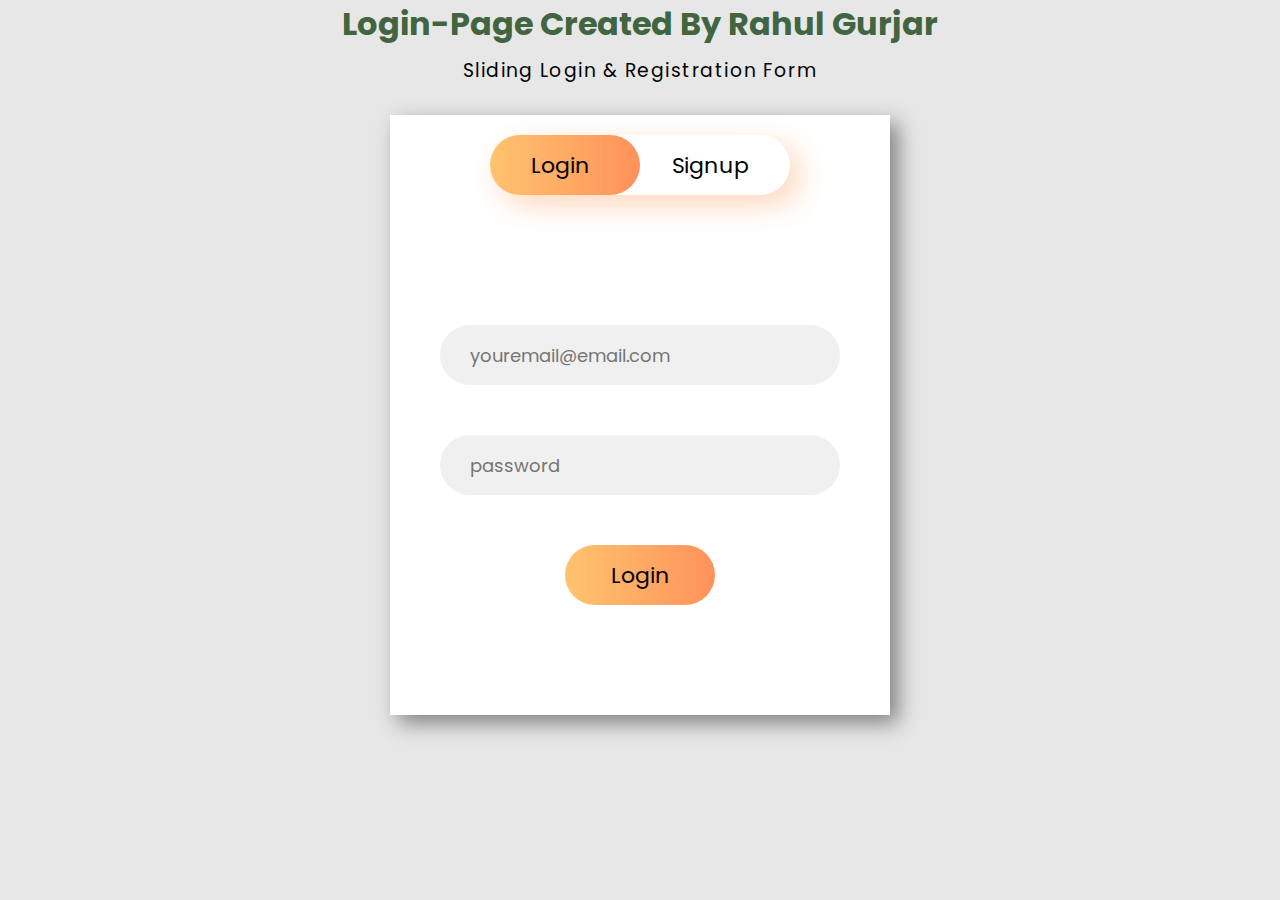
<file: Task 3 login page/index.html>
<!DOCTYPE html>
<html lang="en">

<head>
    <meta charset="UTF-8">
    <meta name="viewport" content="width=device-width,
						initial-scale=1.0">
    <title>Login page</title>
    <link rel="stylesheet" href="style.css">
</head>

<body>
    <header>
        <h1 class="heading">Login-Page Created By Rahul Gurjar</h1>
        <h3 class="title">Sliding Login & Registration Form</h3>
    </header>

    <!-- container div -->
    <div class="container">

        <!-- upper button section to select
			the login or signup form -->
        <div class="slider"></div>
        <div class="btn">
            <button class="login">Login</button>
            <button class="signup">Signup</button>
        </div>

        <!-- Form section that contains the
			login and the signup form -->
        <div class="form-section">

            <!-- login form -->
            <div class="login-box">
                <input type="email" class="email ele" placeholder="youremail@email.com">
                <input type="password" class="password ele" placeholder="password">
                <button class="clkbtn">Login</button>
            </div>

            <!-- signup form -->
            <div class="signup-box">
                <input type="text" class="name ele" placeholder="Enter your name">
                <input type="email" class="email ele" placeholder="youremail@email.com">
                <input type="password" class="password ele" placeholder="password">
                <input type="password" class="password ele" placeholder="Confirm password">
                <button class="clkbtn">Signup</button>
            </div>
        </div>
    </div>
    <script src="script.js"></script>
</body>

</html>
</file>
<file: Task 3 login page/style.css>
@import url("https://fonts.googleapis.com/css2?family=Poppins:ital,wght@0,100;0,200;0,300;0,400;0,500;0,600;0,700;0,800;0,900;1,100;1,200;1,300;1,400;1,500;1,600;1,700;1,800;1,900&display=swap");

* {
    margin: 0;
    padding: 0;
    box-sizing: border-box;
    font-family: "Poppins", sans-serif;
}

body {
    height: 80%;
    width: 100%;
    display: flex;
    justify-content: center;
    align-items: center;
    flex-direction: column;
    gap: 30px;
    background-color: rgb(231, 231, 231);
}

header {
    width: 100%;
    display: flex;
    flex-direction: column;
    align-items: center;
    justify-content: center;
    gap: 8px;
}

.heading {
    color: rgb(64, 101, 64);
}

.title {
    font-weight: 400;
    letter-spacing: 1.5px;
}

.container {
    height: 600x;
    width: 500px;
    background-color: white;
    box-shadow: 8px 8px 20px rgb(128, 128, 128);
    position: relative;
    overflow: hidden;
}

.btn {
    height: 60px;
    width: 300px;
    margin: 20px auto;
    box-shadow: 10px 10px 30px rgb(254, 215, 188);
    border-radius: 50px;
    display: flex;
    justify-content: space-around;
    align-items: center;
}

.login,
.signup {
    font-size: 22px;
    border: none;
    outline: none;
    background-color: transparent;
    position: relative;
    cursor: pointer;
}

.slider {
    height: 60px;
    width: 150px;
    border-radius: 50px;
    background-image: linear-gradient(to right,
            rgb(255, 195, 110),
            rgb(255, 146, 91));
    position: absolute;
    top: 20px;
    left: 100px;
    transition: all 0.5s ease-in-out;
}

.moveslider {
    left: 250px;
}

.form-section {
    height: 500px;
    width: 1000px;
    padding: 20px 0;
    display: flex;
    position: relative;
    transition: all 0.5s ease-in-out;
    left: 0px;
}

.form-section-move {
    left: -500px;
}

.login-box,
.signup-box {
    height: 100%;
    width: 500px;
    display: flex;
    flex-direction: column;
    align-items: center;
    justify-content: center;
    padding: 0px 40px;
}

.login-box {
    gap: 50px;
}

.signup-box {
    gap: 30px;
}

.ele {
    height: 60px;
    width: 400px;
    outline: none;
    border: none;
    color: rgb(77, 77, 77);
    background-color: rgb(240, 240, 240);
    border-radius: 50px;
    padding-left: 30px;
    font-size: 18px;
}

.clkbtn {
    height: 60px;
    width: 150px;
    border-radius: 50px;
    background-image: linear-gradient(to right,
            rgb(255, 195, 110),
            rgb(255, 146, 91));
    font-size: 22px;
    border: none;
    cursor: pointer;
}

/* For Responsiveness of the page */

@media screen and (max-width: 650px) {
    .container {
        height: 600px;
        width: 300px;
    }

    .title {
        font-size: 15px;
    }

    .btn {
        height: 50px;
        width: 200px;
        margin: 20px auto;
    }

    .login,
    .signup {
        font-size: 19px;
    }

    .slider {
        height: 50px;
        width: 100px;
        left: 50px;
    }

    .moveslider {
        left: 150px;
    }

    .form-section {
        height: 500px;
        width: 600px;
    }

    .form-section-move {
        left: -300px;
    }

    .login-box,
    .signup-box {
        height: 100%;
        width: 300px;
    }

    .ele {
        height: 50px;
        width: 250px;
        font-size: 15px;
    }

    .clkbtn {
        height: 50px;
        width: 130px;
        font-size: 19px;
    }
}

@media screen and (max-width: 320px) {
    .container {
        height: 600px;
        width: 250px;
    }

    .heading {
        font-size: 30px;
    }

    .title {
        font-size: 10px;
    }

    .btn {
        height: 50px;
        width: 200px;
        margin: 20px auto;
    }

    .login,
    .signup {
        font-size: 19px;
    }

    .slider {
        height: 50px;
        width: 100px;
        left: 27px;
    }

    .moveslider {
        left: 127px;
    }

    .form-section {
        height: 500px;
        width: 500px;
    }

    .form-section-move {
        left: -250px;
    }

    .login-box,
    .signup-box {
        height: 100%;
        width: 250px;
    }

    .ele {
        height: 50px;
        width: 220px;
        font-size: 15px;
    }

    .clkbtn {
        height: 50px;
        width: 130px;
        font-size: 19px;
    }
}
</file>
